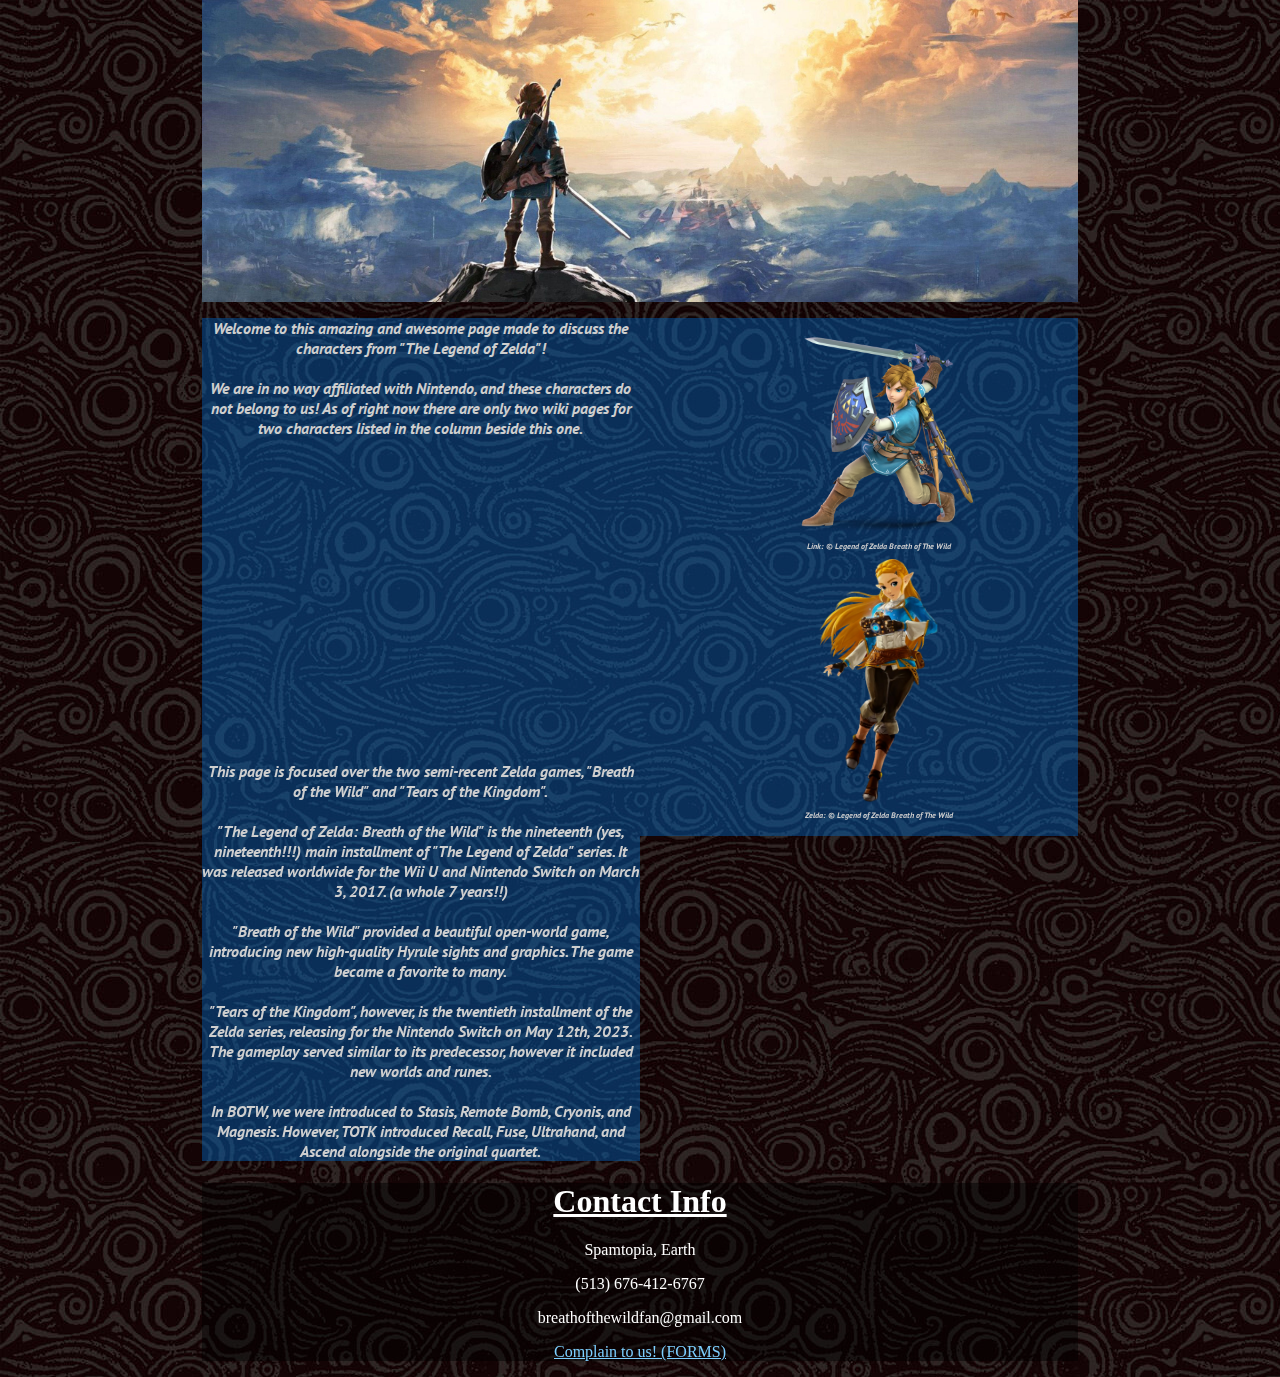
<file: index.html>
<!DOCTYPE html>
<html lang="en">
<head>
    <meta charset="UTF-8">
    <meta name="viewport" content="width=device-width, initial-scale=1.0">
    <title>The Legend of Zelda Wiki</title>
    <link rel="preconnect" href="https://fonts.googleapis.com">
    <link rel="preconnect" href="https://fonts.gstatic.com" crossorigin>
    <link href="https://fonts.googleapis.com/css2?family=PT+Sans:ital,wght@0,400;0,700;1,400;1,700&display=swap" rel="stylesheet">
    <link href="./css/mainpage.css" rel="stylesheet">
    <link href="./css/colors.css" rel="stylesheet">
    <link href="./img/triforce.png" rel="icon">
</head>
<body>
</div>
    <img src="./img/coollinkpicture.png" alt="" class="linkbodypicture">
    
</div>
    <p></p>
</div>
<!-- Makes the page split into two sections -->
<div class="row">
<!-- This code appears along the left side/first column -->
<div class="column1">Welcome to this amazing and awesome page made to discuss the characters from "The Legend of Zelda"!<br><br>We are in no way affiliated with Nintendo, and these characters do not belong to us! As of right now there are only two wiki pages for two characters listed in the column beside this one.
<iframe width="460" height="310" class="video" src="https://www.youtube.com/embed/1or3YILu28M?si=x6TRwcQnczdj7MO7" title="YouTube video player" frameborder="0" allow="accelerometer; autoplay; clipboard-write; encrypted-media; gyroscope; picture-in-picture; web-share" referrerpolicy="strict-origin-when-cross-origin" allowfullscreen></iframe>
<br>This page is focused over the two semi-recent Zelda games, "Breath of the Wild" and "Tears of the Kingdom".<br><br>"The Legend of Zelda: Breath of the Wild" is the nineteenth (yes, nineteenth!!!) main installment of "The Legend of Zelda" series. It was released worldwide for the Wii U and Nintendo Switch on March 3, 2017. (a whole 7  years!!)<br><br>"Breath of the Wild" provided a beautiful open-world game, introducing new high-quality Hyrule sights and graphics. The game became a favorite to many.<br><br>"Tears of the Kingdom", however, is the twentieth installment of the Zelda series, releasing for the Nintendo Switch on May 12th, 2023. The gameplay served similar to its predecessor, however it included new worlds and runes.
<br><br>In BOTW, we were introduced to Stasis, Remote Bomb, Cryonis, and Magnesis. However, TOTK introduced Recall, Fuse, Ultrahand, and Ascend alongside the original quartet.
</div>
<!-- This code appears along the right side/second column -->
<div class="column2">
    <ul> 
        <li>
            <a href="./html/link.html"><img src="./img/linkbotw.png" alt="link" class="linkredirect"></a>
            <p>Link: &copy; Legend of Zelda Breath of The Wild</p>
        </li>
        <li>
            <a href="./html/zelda.html"><img src="./img/zeldabotw.png" alt="Zelda" class="zeldaredirect"></a>
            <p>Zelda: &copy; Legend of Zelda Breath of The Wild</p>
        </li>
    </ul>
</div>
</div>

<!-- Footer -->
<footer>
    <h1>Contact Info</h1>

    <p>Spamtopia, Earth</p>
    <p>(513) 676-412-6767</p>
    <p>breathofthewildfan@gmail.com<p>
    <p><a href="./html/forms.html"> Complain to us! (FORMS)</p>
</footer>
<audio autoplay loop>
  <source src="./media/songofhealing.mp3" type="audio/mpeg">
  <source src="./media/songofhealing.ogg" type="audio/ogg">
</audio>
</body>
</html>
</file>
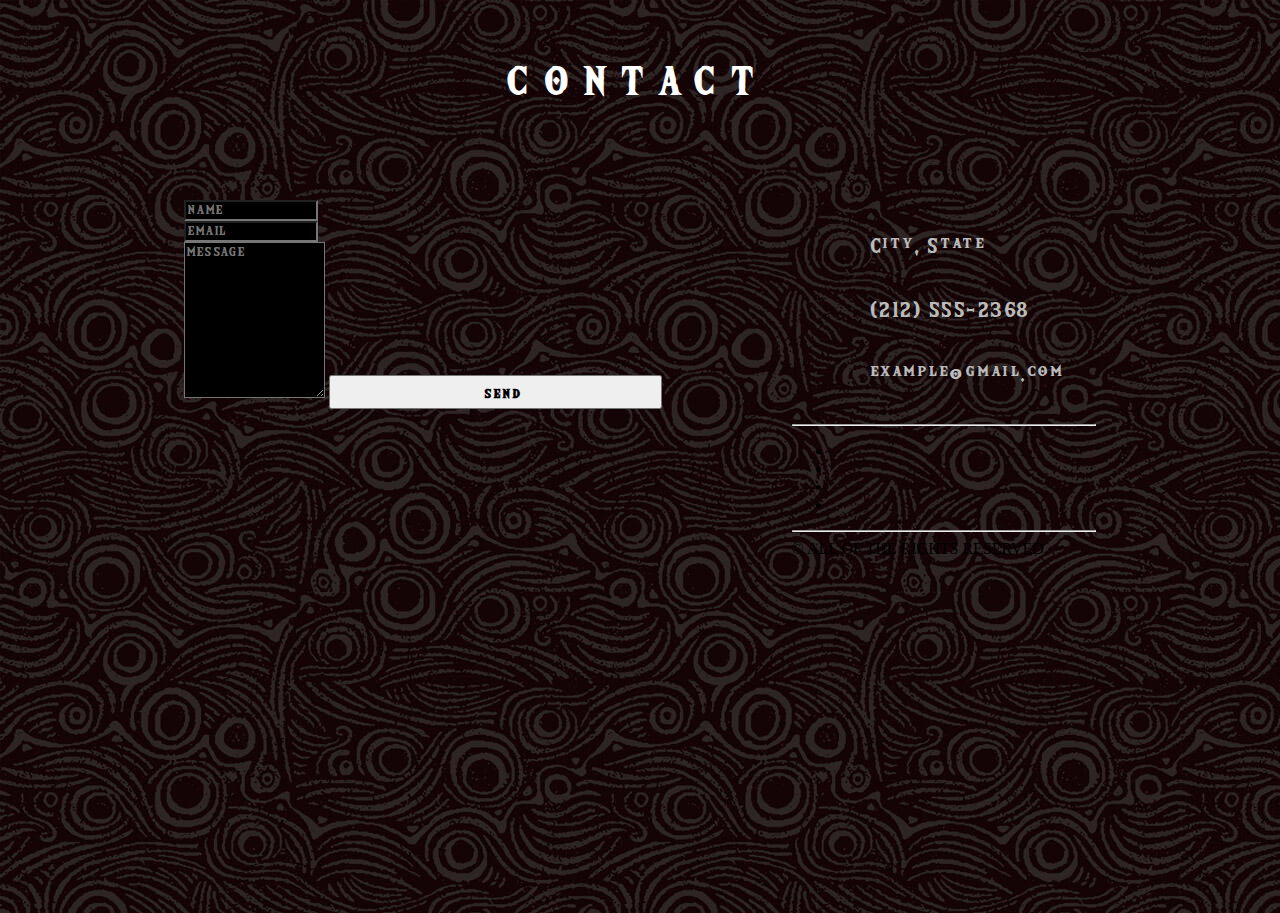
<file: html/forms.html>
<!DOCTYPE html>
<html lang="en">
<head>
    <meta charset="UTF-8">
    <meta name="viewport" content="width=device-width, initial-scale=1.0">
    <title>Document</title>
    <link href="../css/form.css" rel="stylesheet">
</head>
<body>
<section id="contact">
  
  <h1 class="section-header">Contact</h1>
  
  <div class="contact-wrapper">
  
  <!-- Left contact page --> 
    
    <form id="contact-form" class="form-horizontal" role="form">
       
      <div class="form-group">
        <div class="col-sm-12">
          <input type="text" class="form-control" id="name" placeholder="NAME" name="name" value="" required>
        </div>
      </div>

      <div class="form-group">
        <div class="col-sm-12">
          <input type="email" class="form-control" id="email" placeholder="EMAIL" name="email" value="" required>
        </div>
      </div>

      <textarea class="form-control" rows="10" placeholder="MESSAGE" name="message" required></textarea>
      
      <button class="btn btn-primary send-button" id="submit" type="submit" value="SEND">
        <div class="alt-send-button">
          <i class="fa fa-paper-plane"></i><span class="send-text">SEND</span>
        </div>
      
      </button>
      
    </form>
    
  <!-- Left contact page --> 
    
      <div class="direct-contact-container">

        <ul class="contact-list">
          <li class="list-item"><i class="fa fa-map-marker fa-2x"><span class="contact-text place">City, State</span></i></li>
          
          <li class="list-item"><i class="fa fa-phone fa-2x"><span class="contact-text phone"><a href="tel:1-212-555-5555" title="Give me a call">(212) 555-2368</a></span></i></li>
          
          <li class="list-item"><i class="fa fa-envelope fa-2x"><span class="contact-text gmail"><a href="mailto:#" title="Send me an email">example@gmail.com</a></span></i></li>
          
        </ul>

        <hr>
        <ul class="social-media-list">
          <li><a href="#" target="_blank" class="contact-icon">
            <i class="fa fa-github" aria-hidden="true"></i></a>
          </li>
          <li><a href="#" target="_blank" class="contact-icon">
            <i class="fa fa-codepen" aria-hidden="true"></i></a>
          </li>
          <li><a href="#" target="_blank" class="contact-icon">
            <i class="fa fa-twitter" aria-hidden="true"></i></a>
          </li>
          <li><a href="#" target="_blank" class="contact-icon">
            <i class="fa fa-instagram" aria-hidden="true"></i></a>
          </li>       
        </ul>
        <hr>

        <div class="copyright">&copy; ALL OF THE RIGHTS RESERVED</div>

      </div>
    
  </div>
  
</section>  
  
  
</body>
</html>
</file>
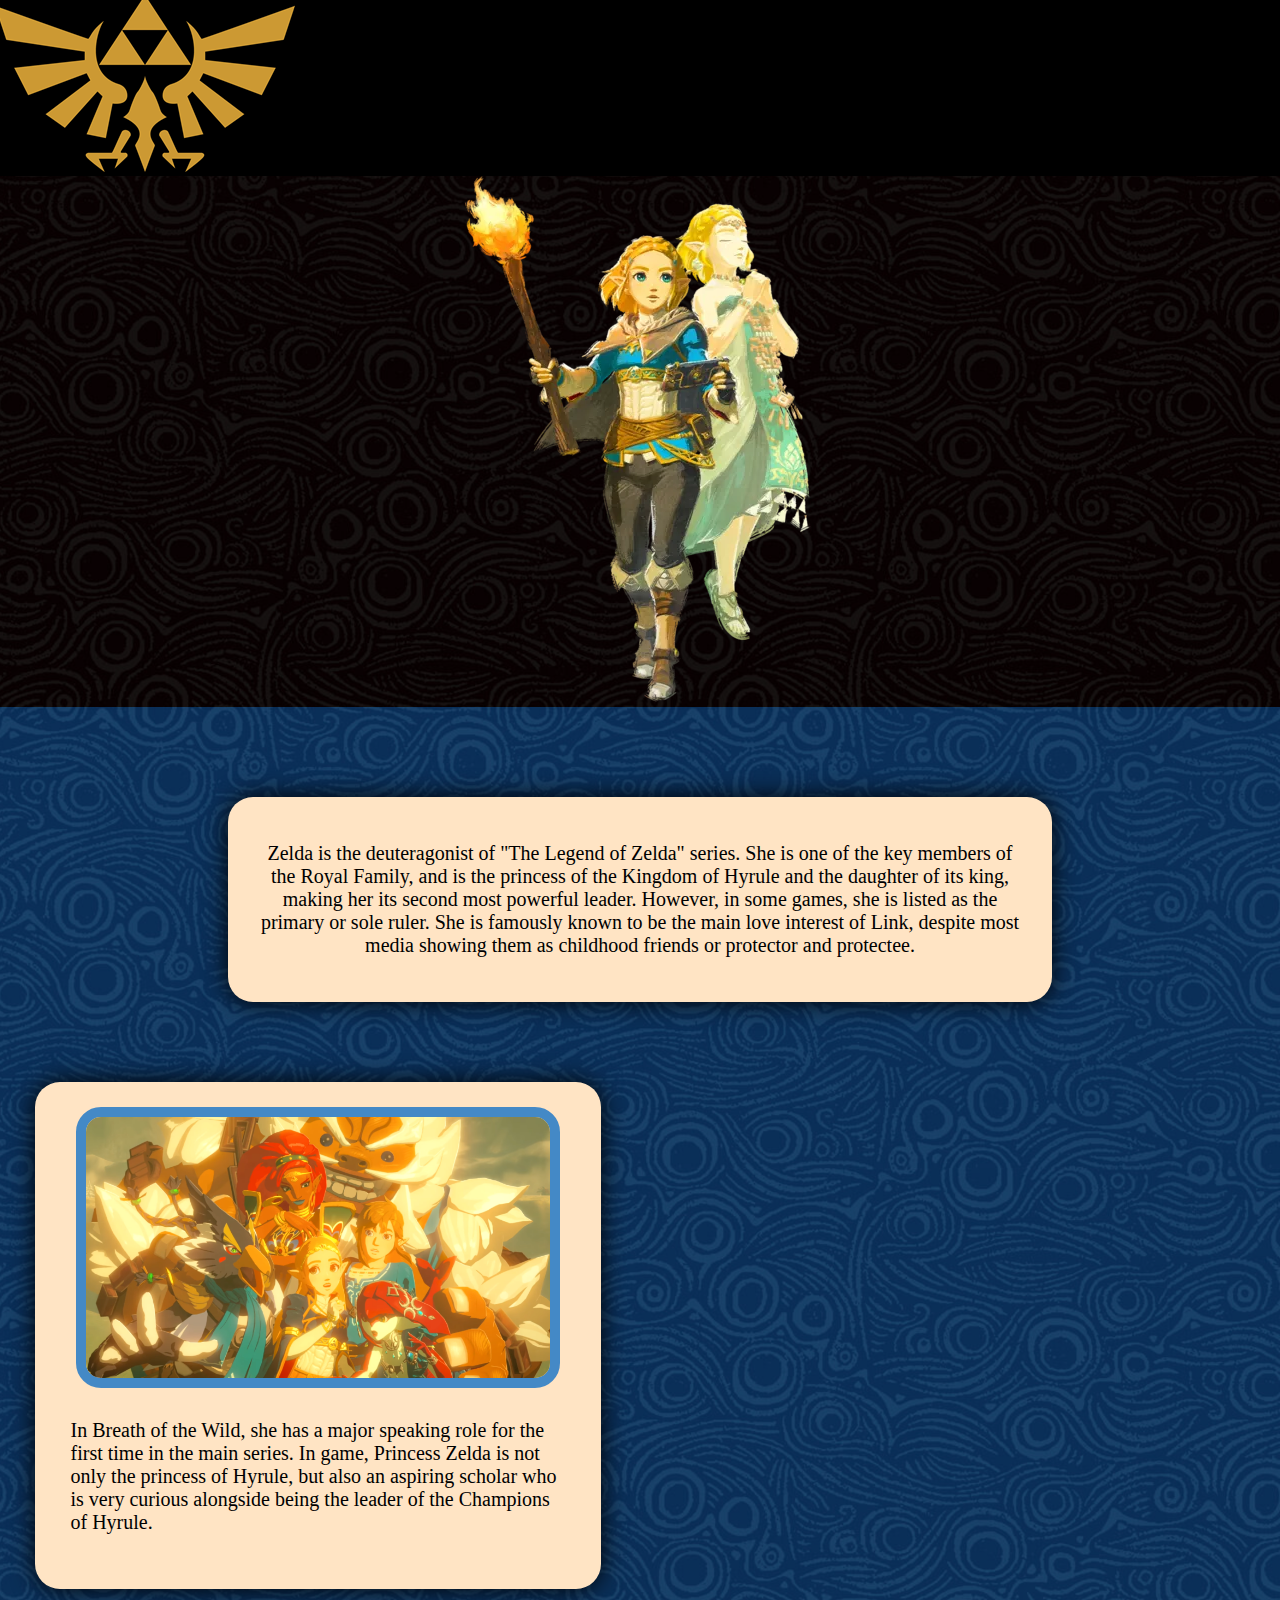
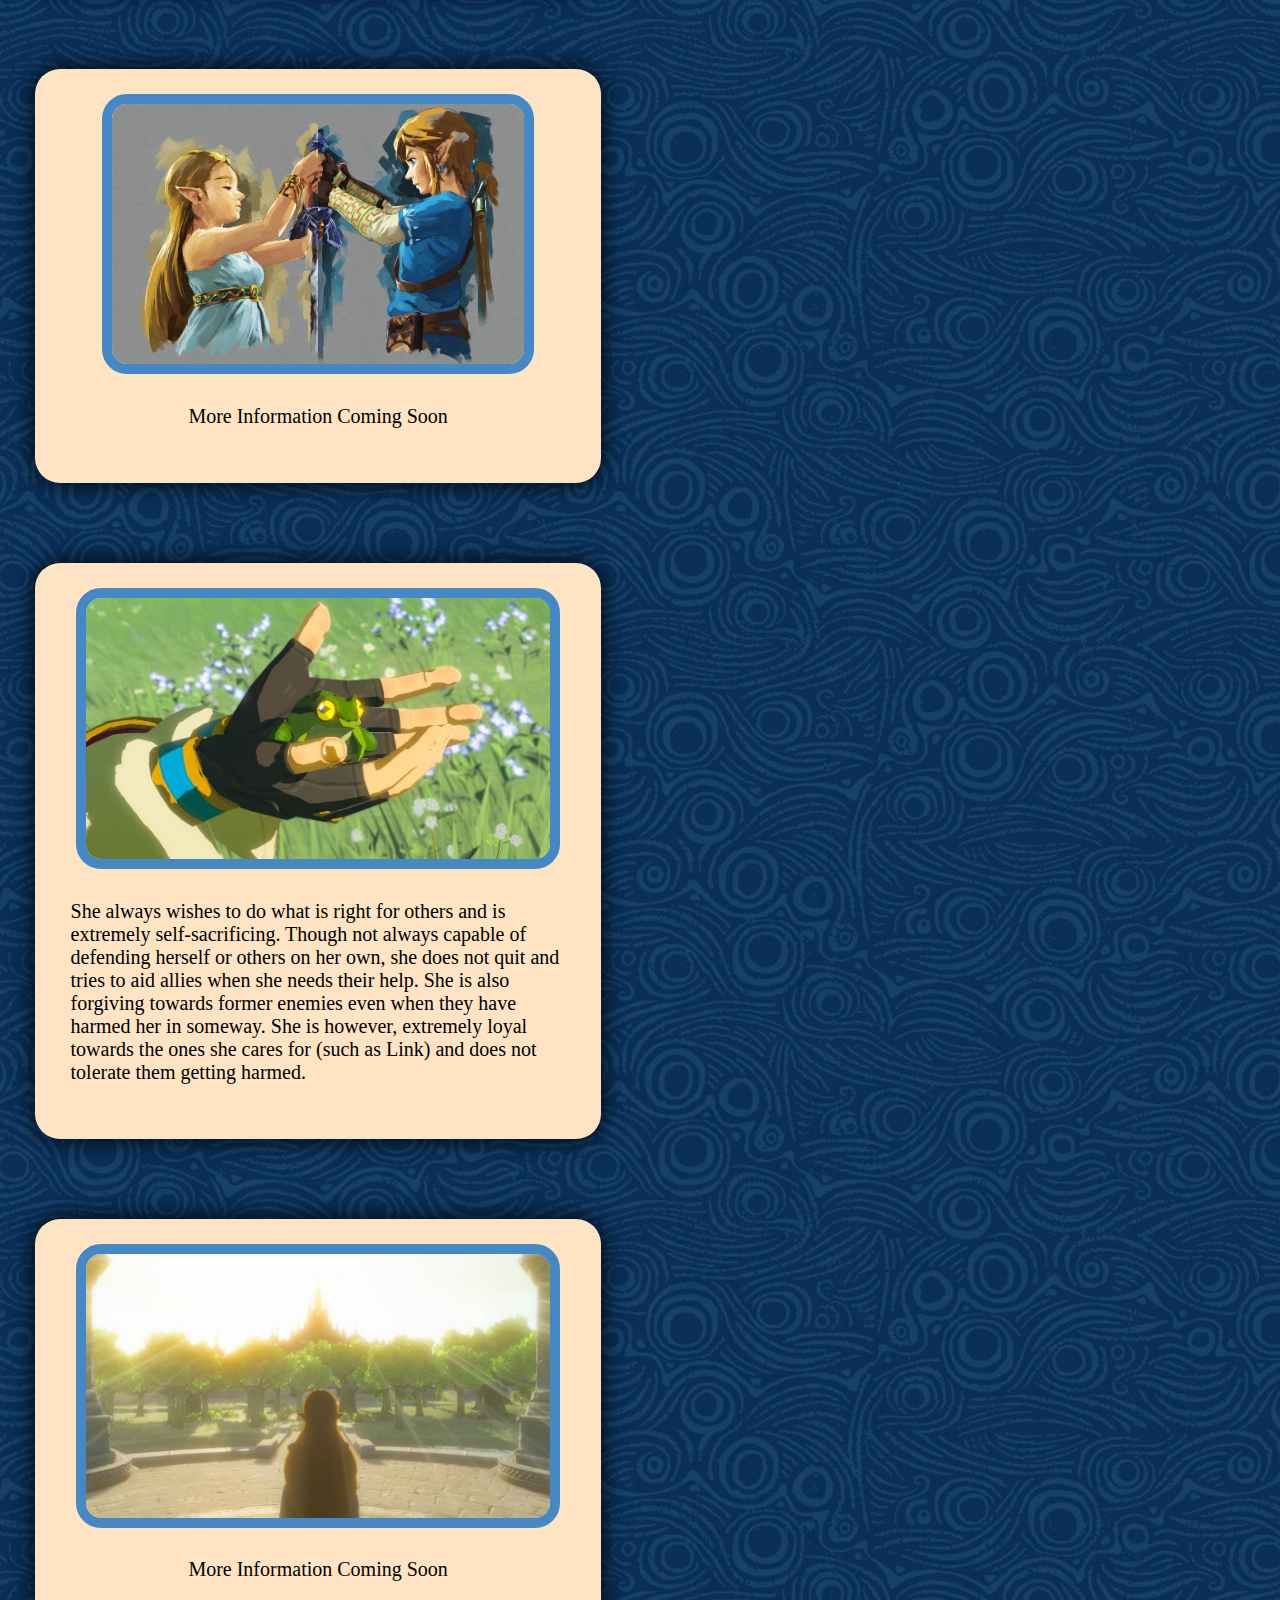
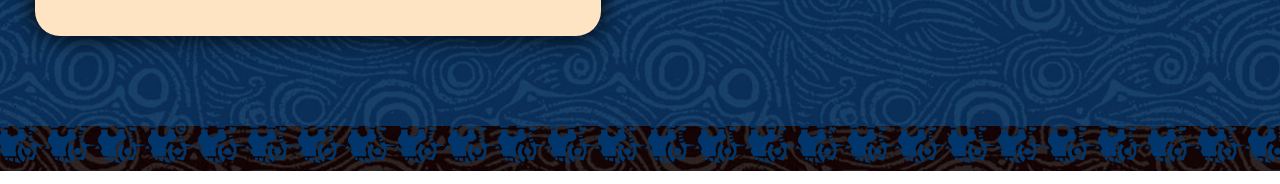
<file: html/zelda.html>
<!DOCTYPE html>
<html lang="en">
<head>
    <meta charset="UTF-8">
    <meta name="viewport" content="width=device-width, initial-scale=1.0">
    <title>Princess Zelda</title>
    <link href="../css/zelda.css" rel="stylesheet" >
</head>

<div class="header">
<a href="../index.html"><img src="../img/logo.png" width="auto"></a>
</div>

<div class="zeldahead">
    <img src="../img/zelda.png" alt="">
</div>
<div class="containerblocks">
            <div class="history"><p>Zelda is the deuteragonist of "The Legend of Zelda" series. She is one of the key members of the Royal Family, and is the princess of the Kingdom of Hyrule and the daughter of its king, making her its second most powerful leader. However, in some games, she is listed as the primary or sole ruler. She is famously known to be the main love interest of Link, despite most media showing them as childhood friends or protector and protectee.</p></div>
            
            <div class="options">
                <div class="containerbase1">
                    <img src="../img/champions.png" alt="Story Importance">
                    <p>
                        In Breath of the Wild, she has a major speaking role for the first time in the main series. In game, Princess Zelda is not only the princess of Hyrule, but also an aspiring scholar who is very curious alongside being the leader of the Champions of Hyrule.
                    </p>
                </div>

                <div class="containerbase2">
                    <img src="../img/zeldaandlink.png" alt="Character">
                    <p>
                        More Information Coming Soon
                    </p>
                </div>
                
                <div class="containerbase3"><img src="../img/frogzelda.png" alt="Personality">
                    <p>
                        She always wishes to do what is right for others and is extremely self-sacrificing. Though not always capable of defending herself or others on her own, she does not quit and tries to aid allies when she needs their help. She is also forgiving towards former enemies even when they have harmed her in someway. She is however, extremely loyal towards the ones she cares for (such as Link) and does not tolerate them getting harmed.
                    </p>
                </div>
                
                <div class="containerbase4"><img src="../img/hyrulecastle.png" alt="Lore">
                    <p> 
                        More Information Coming Soon
                    </p>
                </div>
                
            </div> 
        </div>
        <div class="miphaselephant"></div>
</file>
<file: css/mainpage.css>
@font-face {
    font-family: "Breath Of The Wild";
    src: url('../fonts/botwfont.ttf') format('ttf') ;
}

@font-face {
    font-family: "Breath Of The Wild";
    src: url('../fonts/botwfont.woff') format('woff') ;
}


/* body styles */
body {
    width: 68.5%;
    margin: auto;
    background: url(../img/background.png);
}
body img {
    display: block;
    margin: 0 auto;
}

.linkbodypicture {
    margin: top;
    width: 100%;
}


/* Column styles  */
[class*=column] {
  float: left;
  width: 50%;
  text-align: center;
  font-family: "PT Sans", sans-serif;
  font-weight: 700;
  font-style: italic;
}


.column1 iframe {
    padding-top: 0.56em;
}

.column2 p {
    font-size: 0.5em;
}

.column2 ul {
    list-style: none;
}


/* Clear floats after the columns */
.row:after {
  content: "";
  display: table;
  clear: both;
}

.linkredirect {
    width: 50%;
    height: 50%;
}

.zeldaredirect {
     width: 30%;
    height: 50%;
}


/* footer styles */
footer {
    text-align: center;
}

footer h1 {
    text-decoration: underline;
}

footer a {
    color: rgb(125, 207, 255);
}


/* Makes page responsive */
@media screen and (max-width: 569px) {
    iframe {
        width: 100%;
        height: 310;
        display: block;
        margin: 0 auto;
        flex: auto;
    }

    .column1 {
    width: 100%;
    height: auto;
    }

    .column2 {
        width: 100%;
        height:auto;
    }

    .linkbodypicture {
        display: none;
    }

    .header {
        display: none;
    }
}
</file>
<file: css/colors.css>
/* Makes the columns have color */
.column1 {
    background-color: rgba(0, 97, 187, 0.46);
}

.column2 {
    background-color: rgba(0, 97, 187, 0.46);
}

[class*=column] {
    color: rgb(206, 206, 206);
}

footer {
    background-color: rgba(0, 0, 0, 0.46);
    color: white;
    
}
</file>
<file: css/form.css>
@font-face {
    font-family: "Breath Of The Wild";
    src: url('../fonts/botwfont.ttf') format('ttf') ;
}

@font-face {
    font-family: "Breath Of The Wild";
    src: url('../fonts/botwfont.woff') format('woff') ;
}

html{
background-color: #352716;
background: url(../img/background.png);
}
body {
  margin: 0;
  padding: 0;
  padding-bottom: 20em;
}

.contact {
  width: 100%;
  height: 100%;
}

.section-header > a {
  color: white;
}


.section-header {
  text-align: center;
  margin: 0 auto;
  padding: 1.4em 0;
  font: 300 2.6em 'Breath Of The Wild', sans-serif;
  color: #fff;
  text-transform: uppercase;
  letter-spacing: 0.375em;
}

.contact-wrapper {
  display: flex;
  flex-direction: row;
  justify-content: space-between;
  margin: 0 auto;
  padding: 2.2em;
  position: relative;
  max-width: 57em;
}

/* Left contact page */
.form-horizontal {
  /*float: left;*/
  max-width: 45em;
  font-family: 'Lato';
  font-weight: 400em;
}

.form-control, 
textarea {
  max-width: 40em;
  background-color: #000;
  font-family: 'Breath Of The Wild', sans-serif;
  color: #fff;
  letter-spacing: 0.063em;
}

.send-button {
  margin-top: 1.5em;
  height: 2.5em;
  width: 25em;
  font-family: 'Breath Of The Wild', sans-serif;
  overflow: hidden;
}

.alt-send-button {
  width: 25em;
  height: 2.125em;
  font-family: 'Breath Of The Wild', sans-serif;
}

.send-text {
  display: block;
  margin-top: 0.625em;
  font: 700 1em 'Breath Of The Wild', sans-serif;
  letter-spacing: 0.125em;
}


/* Begin Right Contact Page */
.direct-contact-container {
  max-width: 25em;
}

/* Location, Phone, Email Section */
.contact-list {
  list-style-type: none;
  margin-left: -3em;
  padding-right: 2em;
}

.list-item {
  line-height: 4em;
  color: #aaa;
}

.contact-text {
  font: 300 1.3em 'Breath Of The Wild', sans-serif;
  letter-spacing: 0.119em;
  color: #bbb;
}

.place {
  margin-left: 4.2em;
}

.phone {
  margin-left: 4.2em;
}

.gmail {
  margin-left: 4.2em;
}

.contact-text a {
  color: #bbb;
  text-decoration: none;
}

.contact-text a:hover {
  color: #fff;
  text-decoration: none;
}

/* Begin Media Queries*/
@media screen and (max-width: 850px) {
  .contact-wrapper {
    display: flex;
    flex-direction: column;
  }
  .direct-contact-container, .form-horizontal {
    margin: 0 auto;
  }  
  
  .direct-contact-container {
    margin-top: 60px;
    max-width: 300px;
  }    
}

@media screen and (max-width: 569px) {

  .direct-contact-container, .form-wrapper {
    float: none;
    margin: 0 auto;
  }  
  .form-control, textarea {
    
    margin: 0 auto;
  }
 
  
  .name, .email, textarea {
    width: 280px;
  } 
  
  .direct-contact-container {
    margin-top: 40px;
    max-width: 500px;
    font-size: 20px;
    text-align: left;
  }  

}

@media screen and (max-width: 410px) {
  .send-button {
    width:50%;
  }
}
</file>
<file: css/zelda.css>
html{
        scroll-behavior: smooth;
        margin: -1%;
     }


/* header styles */
.zeldahead {
    width: 100%;
    text-align: center;
    background-color: rgba(0, 0, 0, 0.534);
}

.header {
    background: black;
}

.header > img {
    width: 30%
}

body{
    background-image: url(../img/background.png);
   }


/* footer style vvv */

    .miphaselephant{
        background-image: url(../img/miphaelephant.png);
        height: 37px;
        width: 100%;
        mask-repeat: repeat-x;
        }

/* container styles */

     .containerblocks {
        display: flex;
        flex-wrap: wrap;
        background: #0061bb75;
        justify-content: center;
        flex-direction: column ;
        width: 100%;
        padding: 50px 0 50px 0;     
         }
            
        .options {
            display: flex;
            flex-wrap: wrap;
            align-self: center;
            flex-direction: row ;
            align-content: stretch;
            }

            
        .history {
            align-self: center;
            margin: 40px;
            padding: 1.25em;
            text-align: center;
            width: 60%;
            color: rgb(0, 0, 0);
            font-size: 1.25em;
            background-color: bisque;
            border-radius: 1.25em;
            box-shadow: 0px 0px 1.25em 0px rgba(0, 0, 0, 40);
            }

        .containerbase1{
            display: flex;
            flex-direction: column;
            justify-content: space-around;
            align-items: center;
            margin: 40px;
            padding: 1.25em;
            /* text-align: center; */
            width: 40%;
            height: auto;
            color: rgb(0, 0, 0);
            font-size: 1.25em;
            background-color: bisque;
            border-radius: 1.25em;
            box-shadow: 0px 0px 1.25em 0px rgba(0, 0, 0, 40);
            }

            .containerbase2{
            display: flex;
            flex-direction: column;
            justify-content: space-around;
            align-items: center;
            margin: 40px;
            padding: 1.25em;
            /* text-align: center; */
            width: 40%;
            height: auto;
            color: rgb(0, 0, 0);
            font-size: 1.25em;
            background-color: bisque;
            border-radius: 1.25em;
            box-shadow: 0px 0px 1.25em 0px rgba(0, 0, 0, 40);
            }

            .containerbase3{
            display: flex;
            flex-direction: column;
            justify-content: space-around;
            align-items: center;
            margin: 40px;
            padding: 1.25em;
            /* text-align: center; */
            width: 40%;
            height: auto;
            color: rgb(0, 0, 0);
            font-size: 1.25em;
            background-color: bisque;
            border-radius: 1.25em;
            box-shadow: 0px 0px 1.25em 0px rgba(0, 0, 0, 40);
            }

            .containerbase4{
            display: flex;
            flex-direction: column;
            justify-content: space-around;
            align-items: center;
            margin: 40px;
            padding: 1.25em;
            /* text-align: center; */
            width: 40%;
            height: auto;
            color: rgb(0, 0, 0);
            font-size: 1.25em;
            background-color: bisque;
            border-radius: 1.25em;
            box-shadow: 0px 0px 1.25em 0px rgba(0, 0, 0, 40);
            }

            .containerbase1 > img{
                border: 10px solid rgba(0, 103, 199, 0.733);
                border-radius: 1.25em;
                width: 90%;
            }

            .containerbase2 > img{
                border: 10px solid rgba(0, 103, 199, 0.733);
                border-radius: 1.25em;
                width: 80%;
                height: auto;
            }

            .containerbase3 > img{
                border: 10px solid rgba(0, 103, 199, 0.733);
                border-radius: 1.25em;
                width: 90%;
            }
            .containerbase4 > img{
                border: 10px solid rgba(0, 103, 199, 0.733);
                border-radius: 1.25em;
                width: 90%;
            }
            /* margin-bottom: 40px; */
            .containerbase1 > p{
                padding: 2%;
            }
            .containerbase2 > p{
                padding: 2%;
            }
            .containerbase3 > p{
                padding: 2%;
            }
            .containerbase4 > p{
                padding: 2%;
            }

            /* Responsive */

            @media (max-width:480px){
                      
                .history{
                    width: auto;
                    font-size: 1.25em;
                   border-radius: 1.25em;
                }
                .containerbase1{
                    width: 80%;
                    font-size: 1.25em;
                }

                .containerbase2{
                    width: 80%;
                    font-size: 1.25em;
                }

                .containerbase3{
                    width: 80%;
                    font-size: 1.25em;
                    }


                .header {
                    width: auto;
                }

                .containerbase4{
                    width: 80%;
                    font-size: 1.25em;

                }

                .options{
                    flex-direction: row ;
                    width: auto;

                }
            }

            @media (min-width:481px) and (max-width:900px){
                    
                .options{
                    flex-direction: row ;
                    width: auto;
  
                }
                .history{
                    width: 65%;
                    font-size: 1.25em;
   
                }

                .containerbase1{
                    width: 90%;
                    font-size: 1.25em;
                }

                .containerbase2{
                    width: 90%;
                    font-size: 1.25em;
                    
                }
                .containerbase3{
                    width: 90%;
                    font-size: 1.25em;
                    
                }
                .containerbase4{
                    width: 90%;
                    font-size: 1.25em;
                    
                }
            }
</file>
